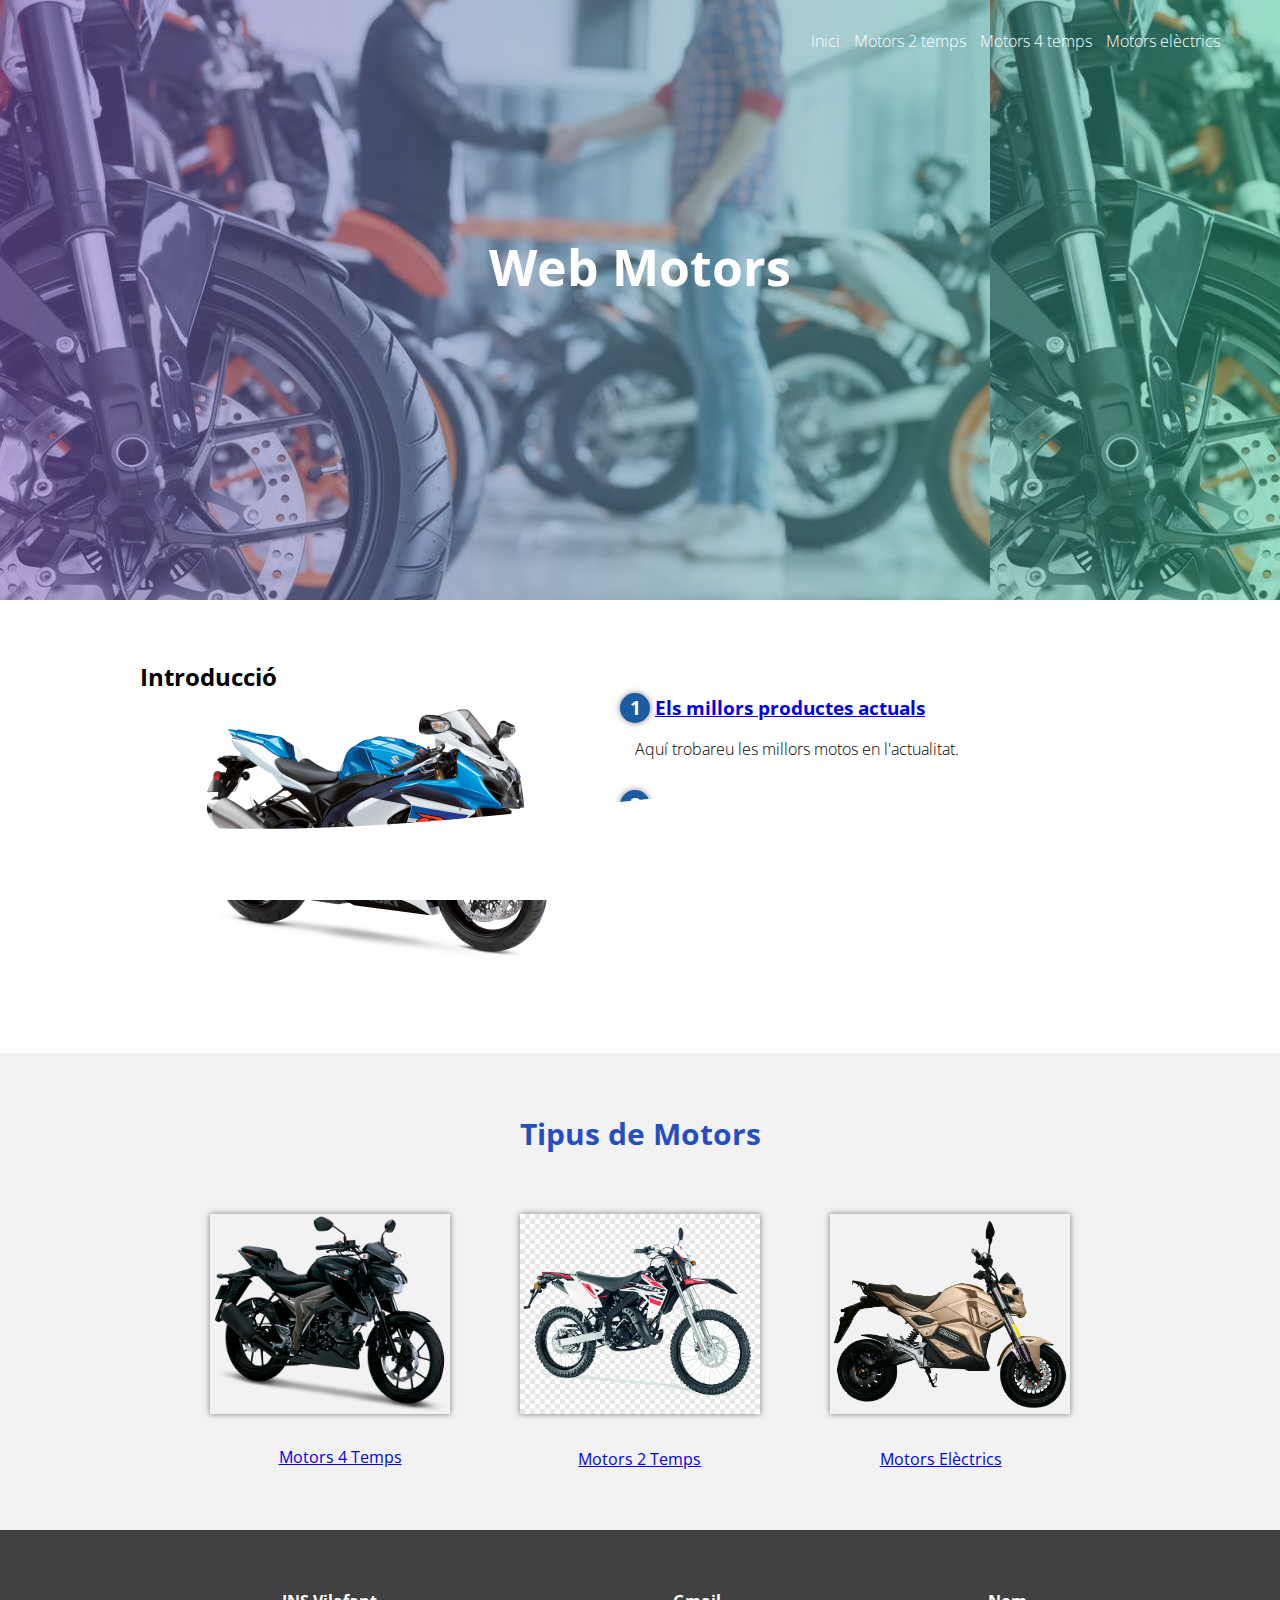
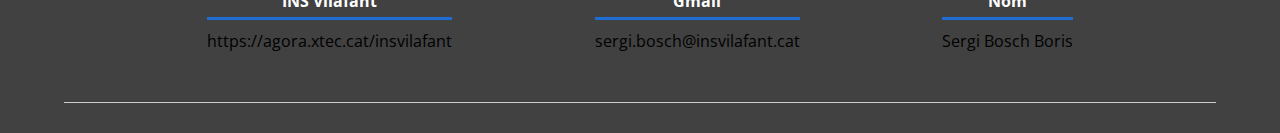
<file: index.html>
<!DOCTYPE html>
<html lang="es">
<head>
  <meta charset="UTF-8">
  <meta name="viewport" content="width=device-width, initial-scale=1.0">
  <title>Web Motors</title>
  <link rel="stylesheet" href="estilos.css">
  <link href="https://fonts.googleapis.com/css2?family=Open+Sans:wght@300;400;700;800&display=swap" rel="stylesheet">
</head>
<body>
  <header>
    <nav>
      <a href="index.html">Inici</a>
      <a href="motors-2-temps.html">Motors 2 temps</a>
      <a href="motors-4-temps.html">Motors 4 temps</a>
      <a href="motors-electrics.html">Motors elèctrics</a>
    </nav>
    <section class="textos-header">
      <h1>Web Motors</h1>
    </section>
    <!-- Generated by https://smooth.ie/blogs/news/svg-wavey-transitions-between-sections -->

<div class="wave" style="height: 150px; overflow: hidden;" ><svg viewBox="0 0 500 150" preserveAspectRatio="none" 
        style="height: 100%; width: 100%;">
        <path d="M0.00,49.98 C149.99,150.00 349.20,-49.98 500.00,49.98 L500.00,150.00 L0.00,150.00 Z"
            style="stroke: none; fill: #ffffff;"></path></svg></div>
  </header>
  <main>
    <section class="contenedor sobre-nosotros">
      <h2 class="titol">Introducció</h2>
      <div class="contenedor-sobre-nosotros">
        <img src="img/img1.svg.png" width="400" height="300">
         <div class="contenido-textos">
            <h3><span>1</span><a href="productes-actuals.html">Els millors productes actuals</a></h3>
            <p>Aquí trobareu les millors motos en l'actualitat.</p>
            <h3><span>2</span><a href="opció-moto.html">Quina seria la teva moto indicada?</a></h3>
            <p>Aquí trobareu unes seguiment d'idees que et t'ajudaran a triar la moto que necessites.</p>
          </div>
      </div>
    </section>
    <section class="portafolio">
      <div class="contenedor">
        <h2 class="titulo">Tipus de Motors</h2>
        <div class="galeria-port">
          <div class="imagen-port">
            <img src="img/img2.png" width="400" height="300">
          </div>
          <div class="imagen-port">
            <img src="img/img3.png" width="400" height="300" >
          </div>
          <div class="imagen-port">
            <img src="img/img4.png" width="400" height="300">
          </div>
          <a class="tipus-motors1" href="motors-4-temps.html"><br>Motors 4 Temps</a>
          <a class="tipus-motors2" href="motors-2-temps.html">Motors 2 Temps</a>
          <a class="tipus-motors3" href="motors-electrics.html">Motors Elèctrics</a>
      </div>
    </section>
  </main>
  <footer>
    <div class="contenedor-footer">
      <div class="content-foo">
        <h4>INS Vilafant</h4>
        <p>https://agora.xtec.cat/insvilafant</p>
      </div>
      <div class="content-foo">
        <h4>Gmail</h4>
        <p>sergi.bosch@insvilafant.cat</p>
      </div>
      <div class="content-foo">
        <h4>Nom</h4>
        <p>Sergi Bosch Boris</p>
      </div>
    </div>
  </footer>
</body>
</file>
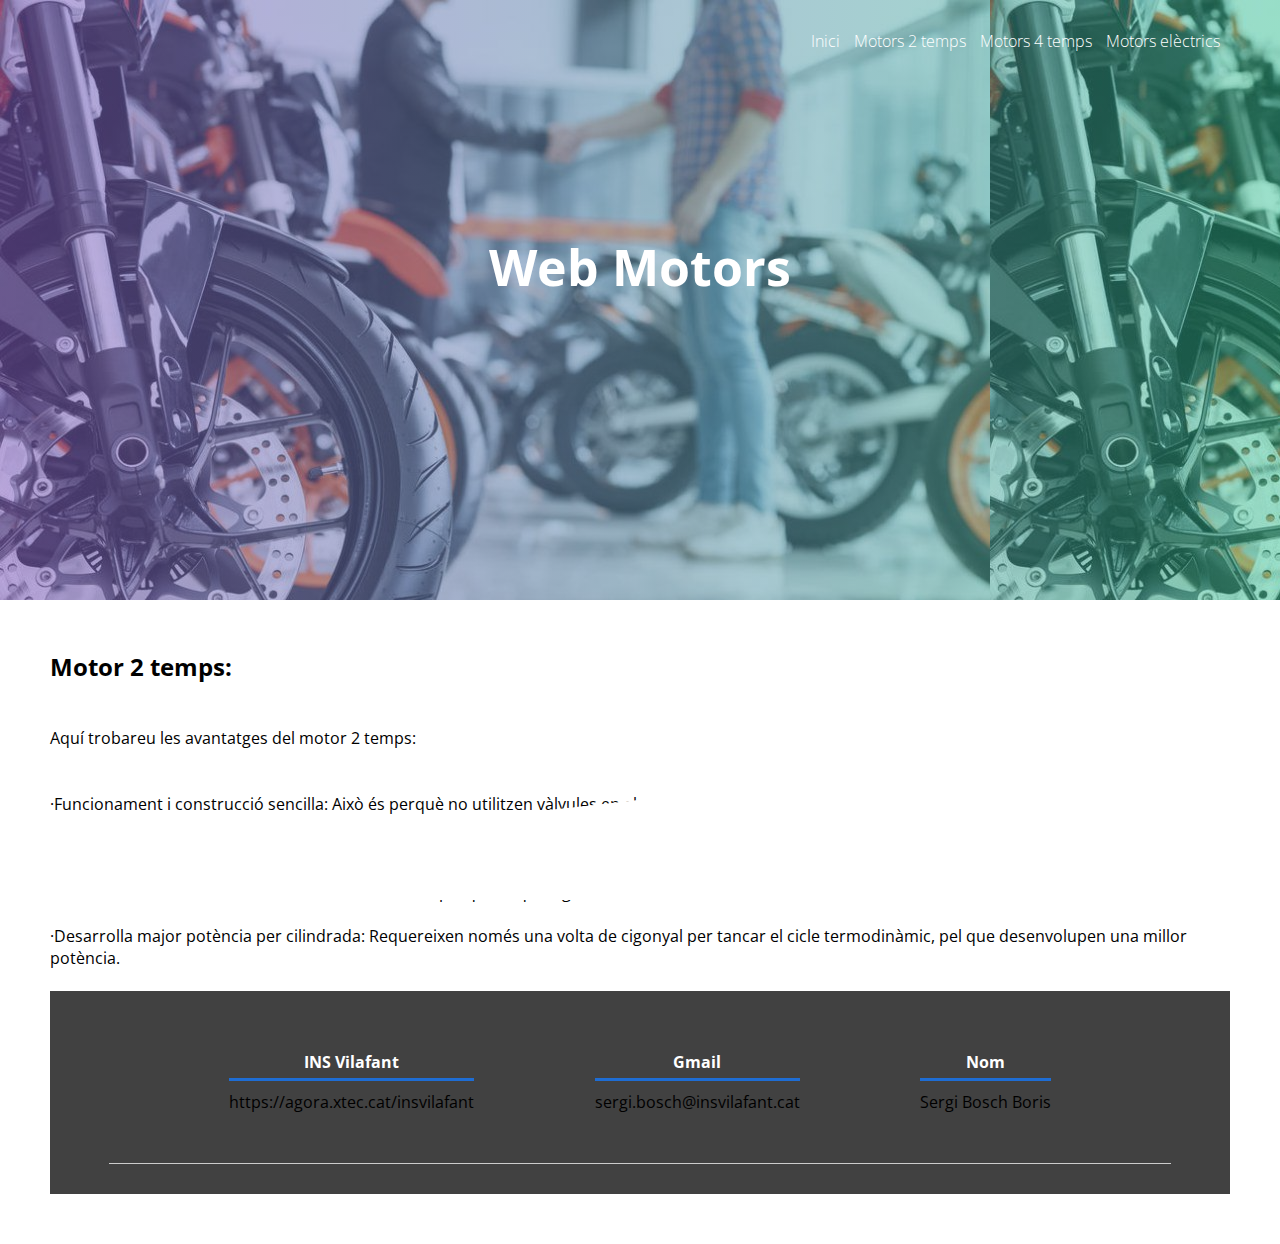
<file: motors-2-temps.html>
<!DOCTYPE html>
<html lang="es">
<head>
  <meta charset="UTF-8">
  <meta name="viewport" content="width=device-width, initial-scale=1.0">
  <title>Web Motors</title>
  <link rel="stylesheet" href="estilos.css">
  <link href="https://fonts.googleapis.com/css2?family=Open+Sans:wght@300;400;700;800&display=swap" rel="stylesheet">
</head>
<body>
    <header>
        <nav>
          <a href="index.html">Inici</a>
          <a href="motors-2-temps.html">Motors 2 temps</a>
          <a href="motors-4-temps.html">Motors 4 temps</a>
          <a href="motors-electrics.html">Motors elèctrics</a>
        </nav>
        <section class="textos-header">
          <h1>Web Motors</h1>
        </section>
        <!-- Generated by https://smooth.ie/blogs/news/svg-wavey-transitions-between-sections -->
    
    <div class="wave" style="height: 150px; overflow: hidden;" ><svg viewBox="0 0 500 150" preserveAspectRatio="none" 
            style="height: 100%; width: 100%;">
            <path d="M0.00,49.98 C149.99,150.00 349.20,-49.98 500.00,49.98 L500.00,150.00 L0.00,150.00 Z"
                style="stroke: none; fill: #ffffff;"></path></svg></div>
      </header>
      <main>
        <section class="productes">
        <h2 class="titol">Motor 2 temps:</h2><br>
        <p class="info-productes"><br>
          Aquí trobareu les avantatges del motor 2 temps:<br><br>
        </p><br>
        ·Funcionament i construcció sencilla: Això és perquè no utilitzen vàlvules en els seus mecanismes de manera que el desgast és més gran.
        </p><br>
        ·Més lleuger: Són més lleugers perquè no tenen vàlvules d’admissió i escapament.
        </p><br>
        ·Més econòmics: No tenen tanta construcció a dins pel que fa què siguin més econòmics.
        </p><br>
        ·Desarrolla major potència per cilindrada: Requereixen només una volta de cigonyal per tancar el cicle termodinàmic, pel que desenvolupen una millor potència.
        </p><br>
    <footer>
    <div class="contenedor-footer">
      <div class="content-foo">
        <h4>INS Vilafant</h4>
        <p>https://agora.xtec.cat/insvilafant</p>
      </div>
      <div class="content-foo">
        <h4>Gmail</h4>
        <p>sergi.bosch@insvilafant.cat</p>
      </div>
      <div class="content-foo">
        <h4>Nom</h4>
        <p>Sergi Bosch Boris</p>
      </div>
    </div>
  </footer>
</body>
</html>
</file>
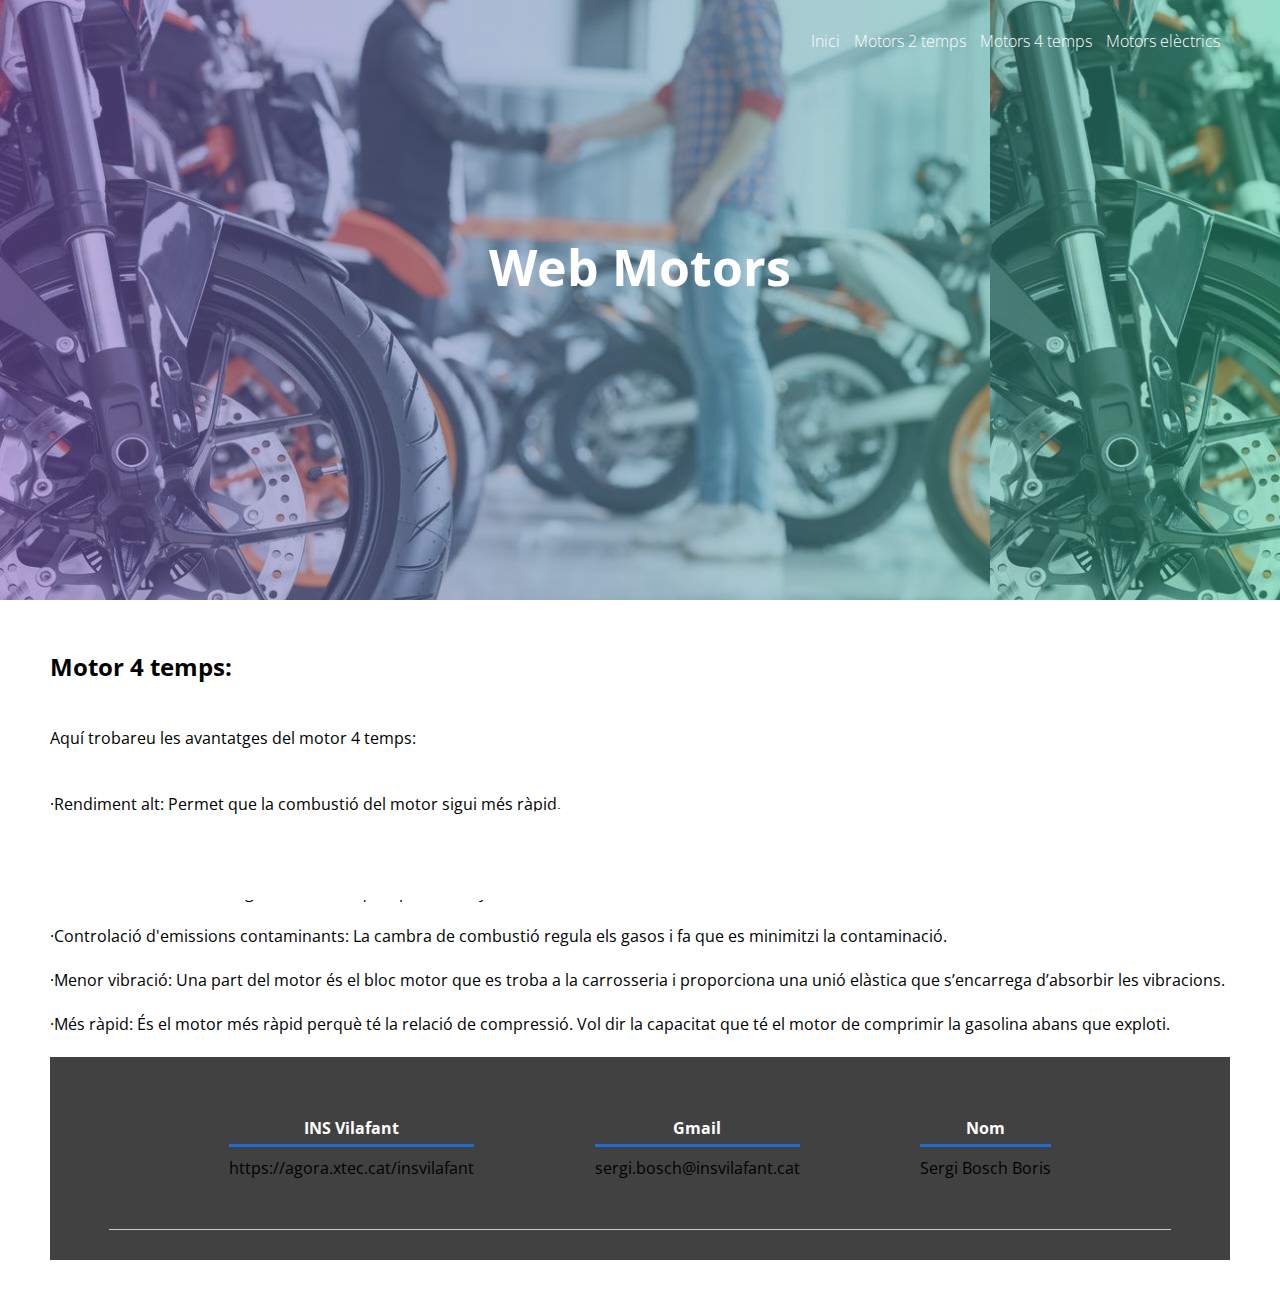
<file: motors-4-temps.html>
<!DOCTYPE html>
<html lang="es">
<head>
  <meta charset="UTF-8">
  <meta name="viewport" content="width=device-width, initial-scale=1.0">
  <title>Web Motors</title>
  <link rel="stylesheet" href="estilos.css">
  <link href="https://fonts.googleapis.com/css2?family=Open+Sans:wght@300;400;700;800&display=swap" rel="stylesheet">
</head>
<body>
    <header>
        <nav>
          <a href="index.html">Inici</a>
          <a href="motors-2-temps.html">Motors 2 temps</a>
          <a href="motors-4-temps.html">Motors 4 temps</a>
          <a href="motors-electrics.html">Motors elèctrics</a>
        </nav>
        <section class="textos-header">
          <h1>Web Motors</h1>
        </section>
        <!-- Generated by https://smooth.ie/blogs/news/svg-wavey-transitions-between-sections -->
    
    <div class="wave" style="height: 150px; overflow: hidden;" ><svg viewBox="0 0 500 150" preserveAspectRatio="none" 
            style="height: 100%; width: 100%;">
            <path d="M0.00,49.98 C149.99,150.00 349.20,-49.98 500.00,49.98 L500.00,150.00 L0.00,150.00 Z"
                style="stroke: none; fill: #ffffff;"></path></svg></div>
      </header>
      <main>
        <section class="productes">
        <h2 class="titol">Motor 4 temps:</h2><br>
        <p class="info-productes"><br>
          Aquí trobareu les avantatges del motor 4 temps:<br><br>
        </p><br>
        ·Rendiment alt: Permet que la combustió del motor sigui més ràpid.
        </p><br>
        ·Menys consum de combustible: Això farà que es pagui menys per el consum de gasolina de la moto.
        </p><br>
        ·Motor més fiable: A la llarga és el motor que aporta menya errors tècnics.
        </p><br>
        ·Controlació d'emissions contaminants: La cambra de combustió regula els gasos i fa que es minimitzi la contaminació.
        </p><br>
        ·Menor vibració: Una part del motor és el bloc motor que es troba a la carrosseria i proporciona una unió elàstica que s’encarrega d’absorbir les vibracions.
        </p><br>
        ·Més ràpid: És el motor més ràpid perquè té la relació de compressió. Vol dir la capacitat que té el motor de comprimir la gasolina abans que exploti.
        </p><br>
    <footer>
    <div class="contenedor-footer">
      <div class="content-foo">
        <h4>INS Vilafant</h4>
        <p>https://agora.xtec.cat/insvilafant</p>
      </div>
      <div class="content-foo">
        <h4>Gmail</h4>
        <p>sergi.bosch@insvilafant.cat</p>
      </div>
      <div class="content-foo">
        <h4>Nom</h4>
        <p>Sergi Bosch Boris</p>
      </div>
    </div>
  </footer>
</body>
</html>
</file>
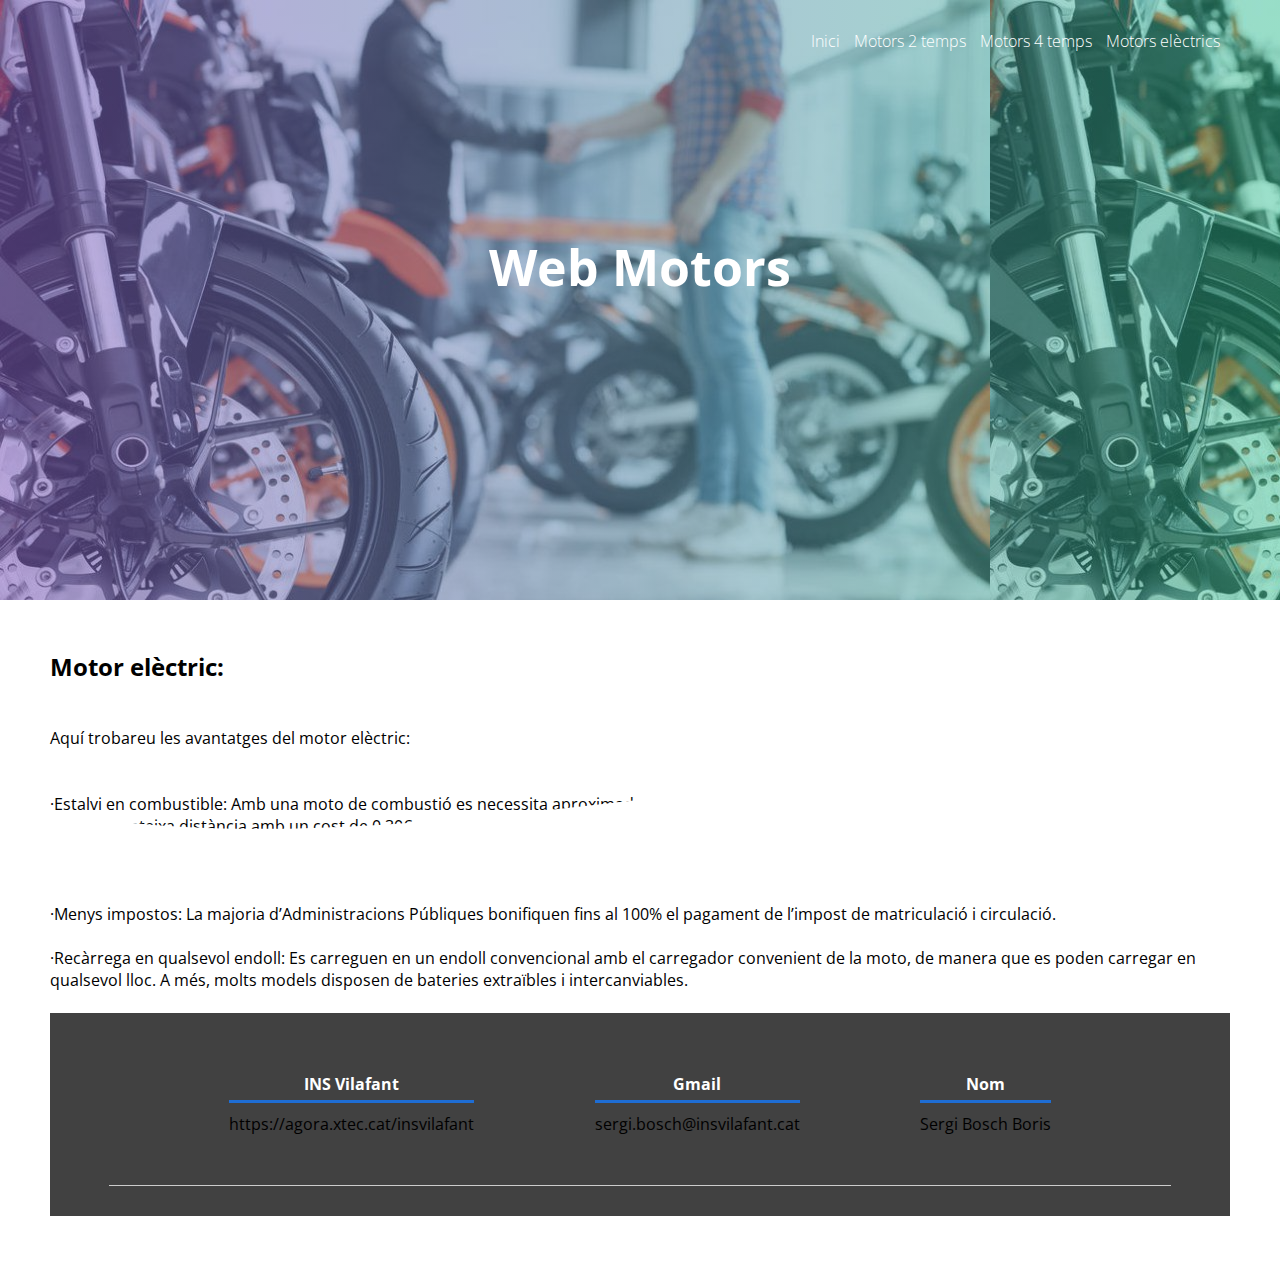
<file: motors-electrics.html>
<!DOCTYPE html>
<html lang="es">
<head>
  <meta charset="UTF-8">
  <meta name="viewport" content="width=device-width, initial-scale=1.0">
  <title>Web Motors</title>
  <link rel="stylesheet" href="estilos.css">
  <link href="https://fonts.googleapis.com/css2?family=Open+Sans:wght@300;400;700;800&display=swap" rel="stylesheet">
</head>
<body>
    <header>
        <nav>
          <a href="index.html">Inici</a>
          <a href="motors-2-temps.html">Motors 2 temps</a>
          <a href="motors-4-temps.html">Motors 4 temps</a>
          <a href="motors-electrics.html">Motors elèctrics</a>
        </nav>
        <section class="textos-header">
          <h1>Web Motors</h1>
        </section>
        <!-- Generated by https://smooth.ie/blogs/news/svg-wavey-transitions-between-sections -->
    
    <div class="wave" style="height: 150px; overflow: hidden;" ><svg viewBox="0 0 500 150" preserveAspectRatio="none" 
            style="height: 100%; width: 100%;">
            <path d="M0.00,49.98 C149.99,150.00 349.20,-49.98 500.00,49.98 L500.00,150.00 L0.00,150.00 Z"
                style="stroke: none; fill: #ffffff;"></path></svg></div>
      </header>
      <main>
        <section class="productes">
        <h2 class="titol">Motor elèctric:</h2><br>
        <p class="info-productes"><br>
          Aquí trobareu les avantatges del motor elèctric:<br><br>
        </p><br>
        ·Estalvi en combustible: Amb una moto de combustió es necessita aproximadament, 5€ per a fer 100 Km mentre que una moto amb motor elèctric recorre aquesta mateixa distància amb un cost de 0,30€.
        </p><br>
        ·Poc contaminant i molt silenciós: No emeten cap tipus de gas contaminant i no fan soroll. D’aquesta manera ajuden a millorar la qualitat de l’aire.
        </p><br>
        ·Menys impostos: La majoria d’Administracions Públiques bonifiquen fins al 100% el pagament de l’impost de matriculació i circulació.
        </p><br>
        ·Recàrrega en qualsevol endoll: Es carreguen en un endoll convencional amb el carregador convenient de la moto, de manera que es poden carregar en qualsevol lloc. A més, molts models disposen de bateries extraïbles i intercanviables.
        </p><br>
    <footer>
        <div class="contenedor-footer">
          <div class="content-foo">
            <h4>INS Vilafant</h4>
            <p>https://agora.xtec.cat/insvilafant</p>
          </div>
          <div class="content-foo">
            <h4>Gmail</h4>
            <p>sergi.bosch@insvilafant.cat</p>
          </div>
          <div class="content-foo">
            <h4>Nom</h4>
            <p>Sergi Bosch Boris</p>
          </div>
        </div>
      </footer>
</body>
</html>
</file>
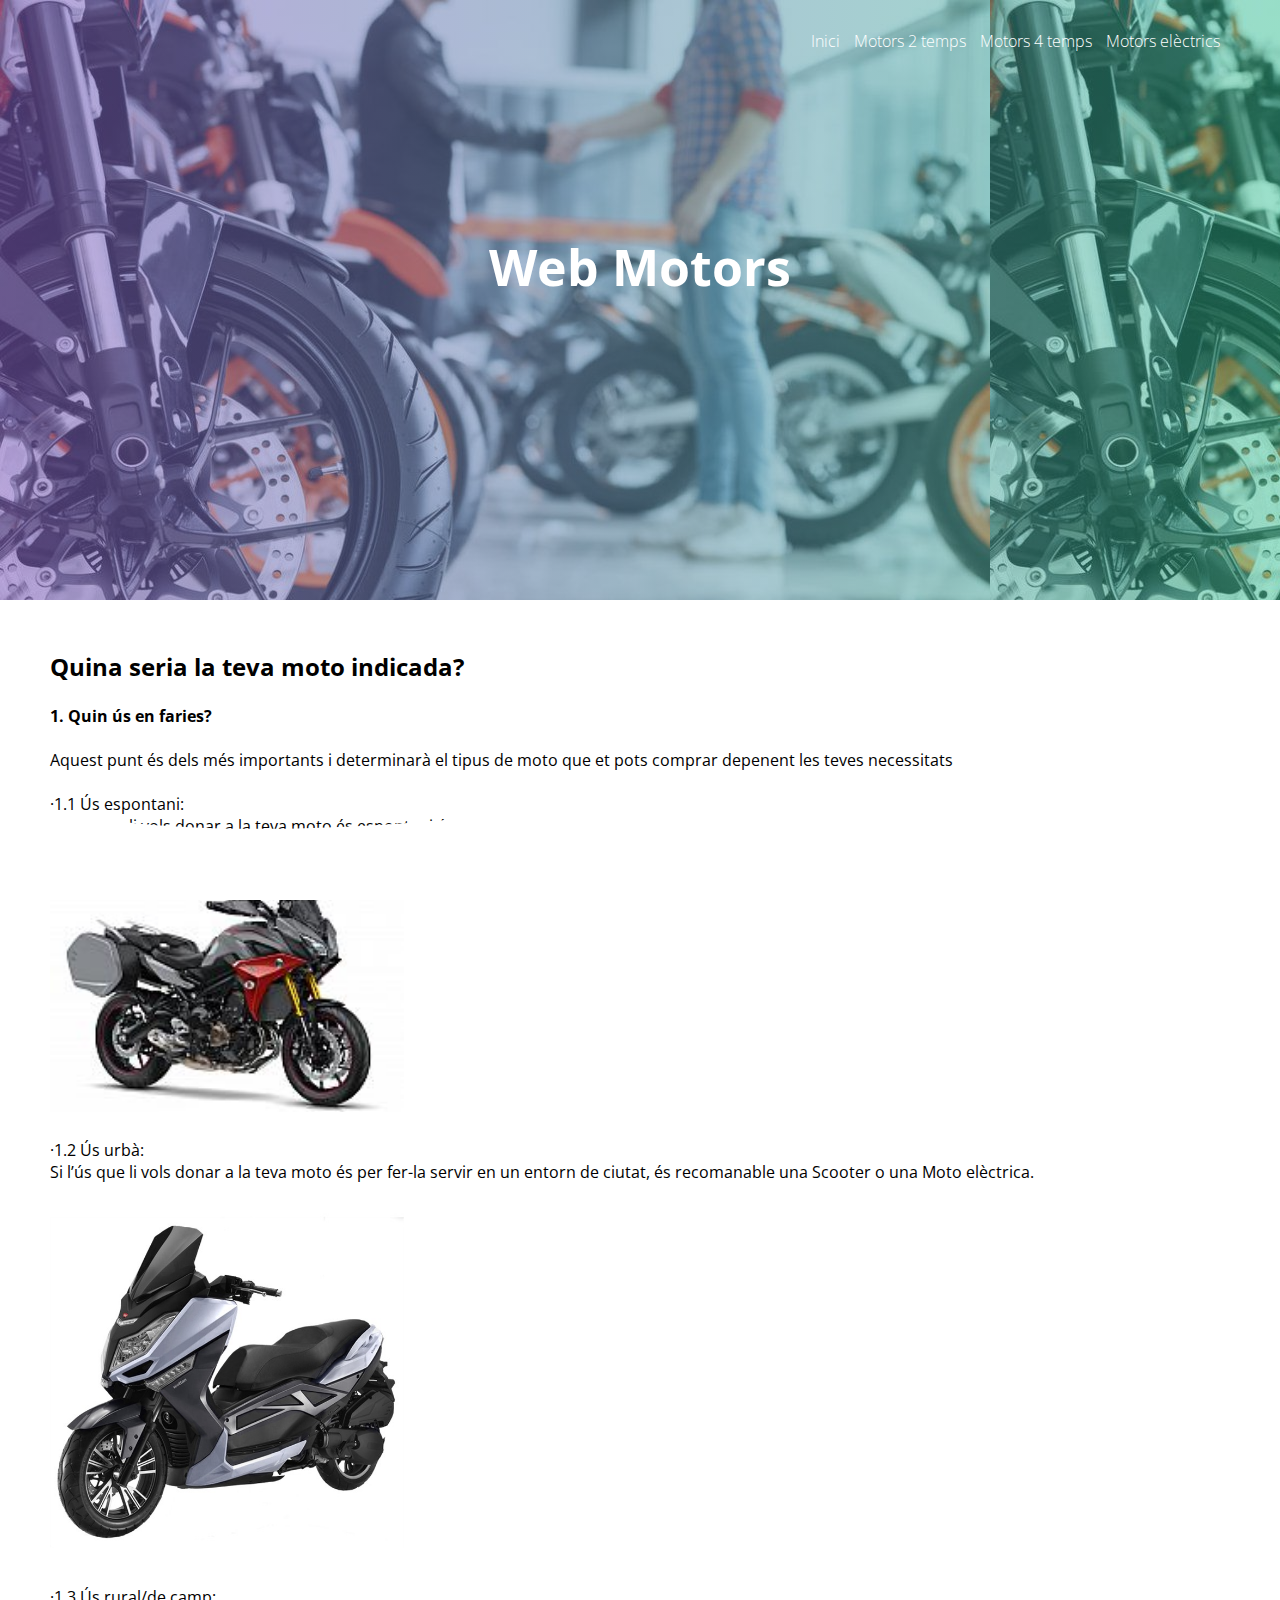
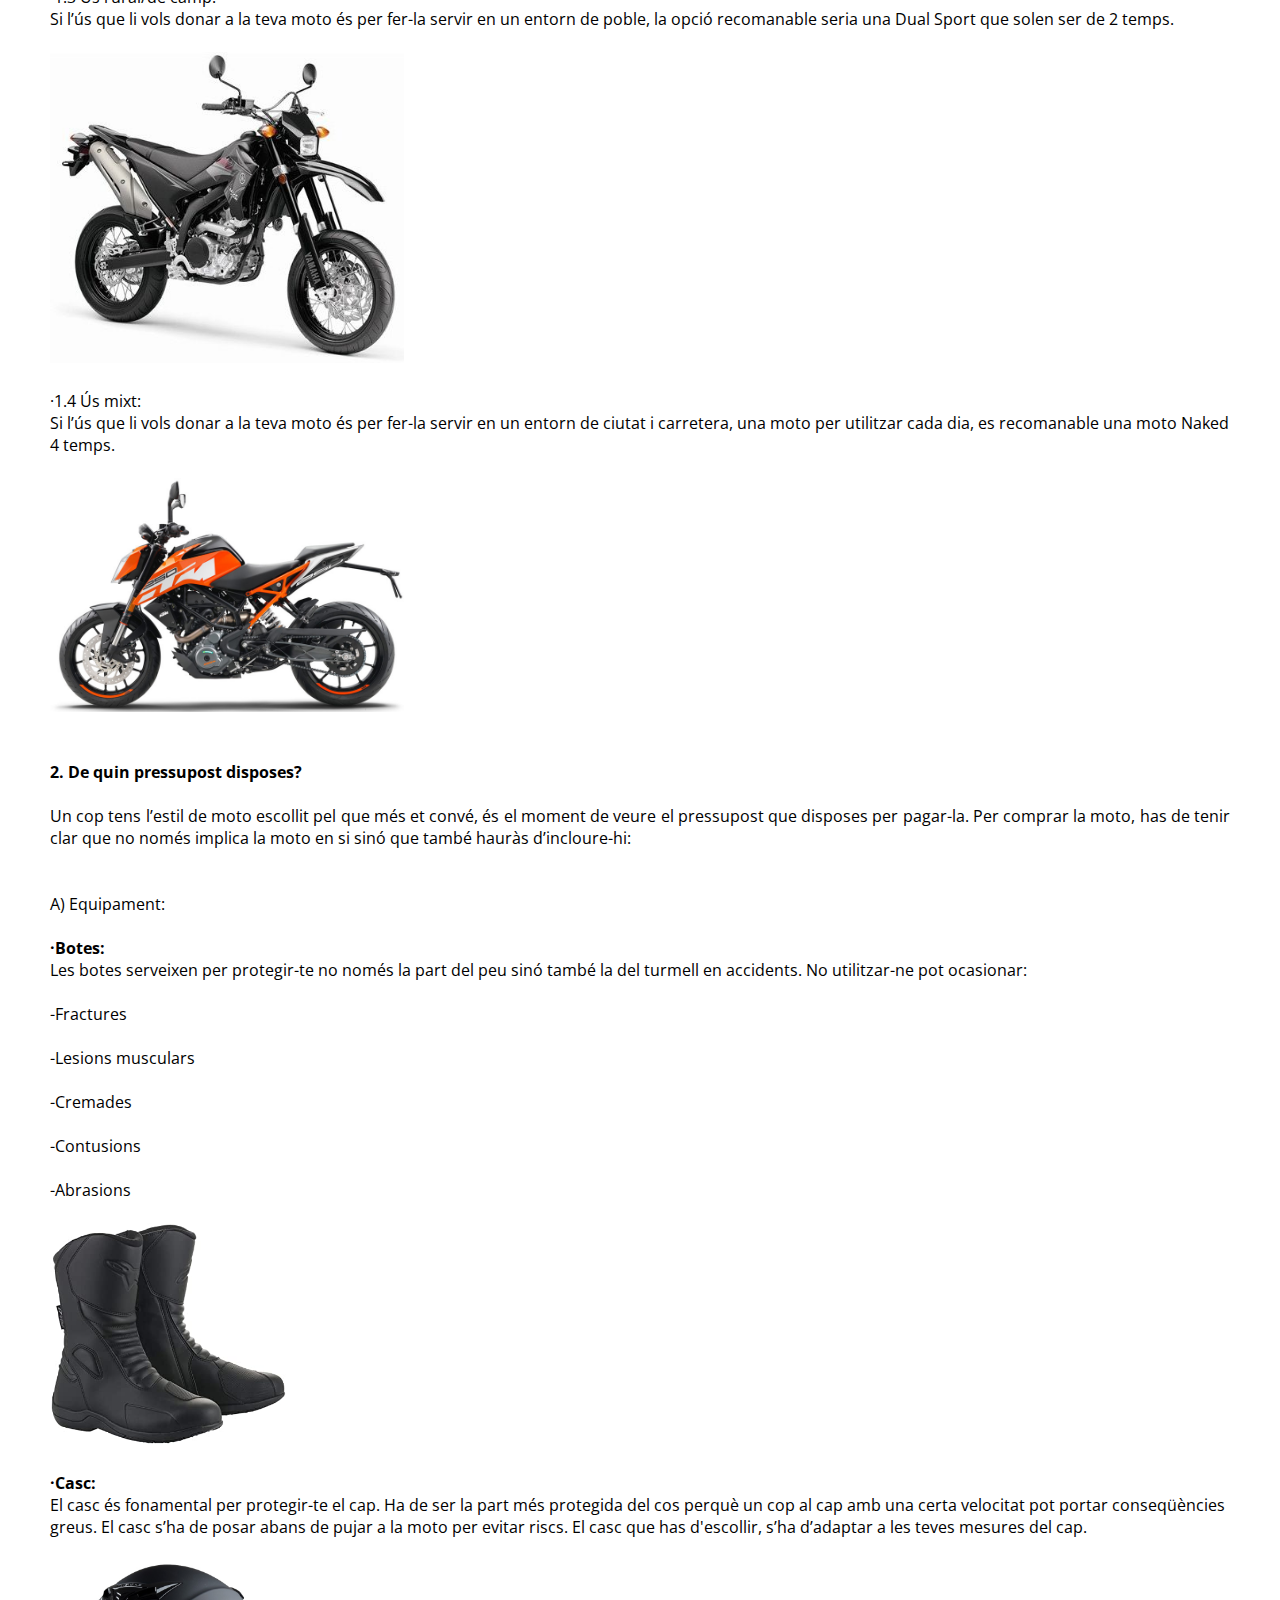
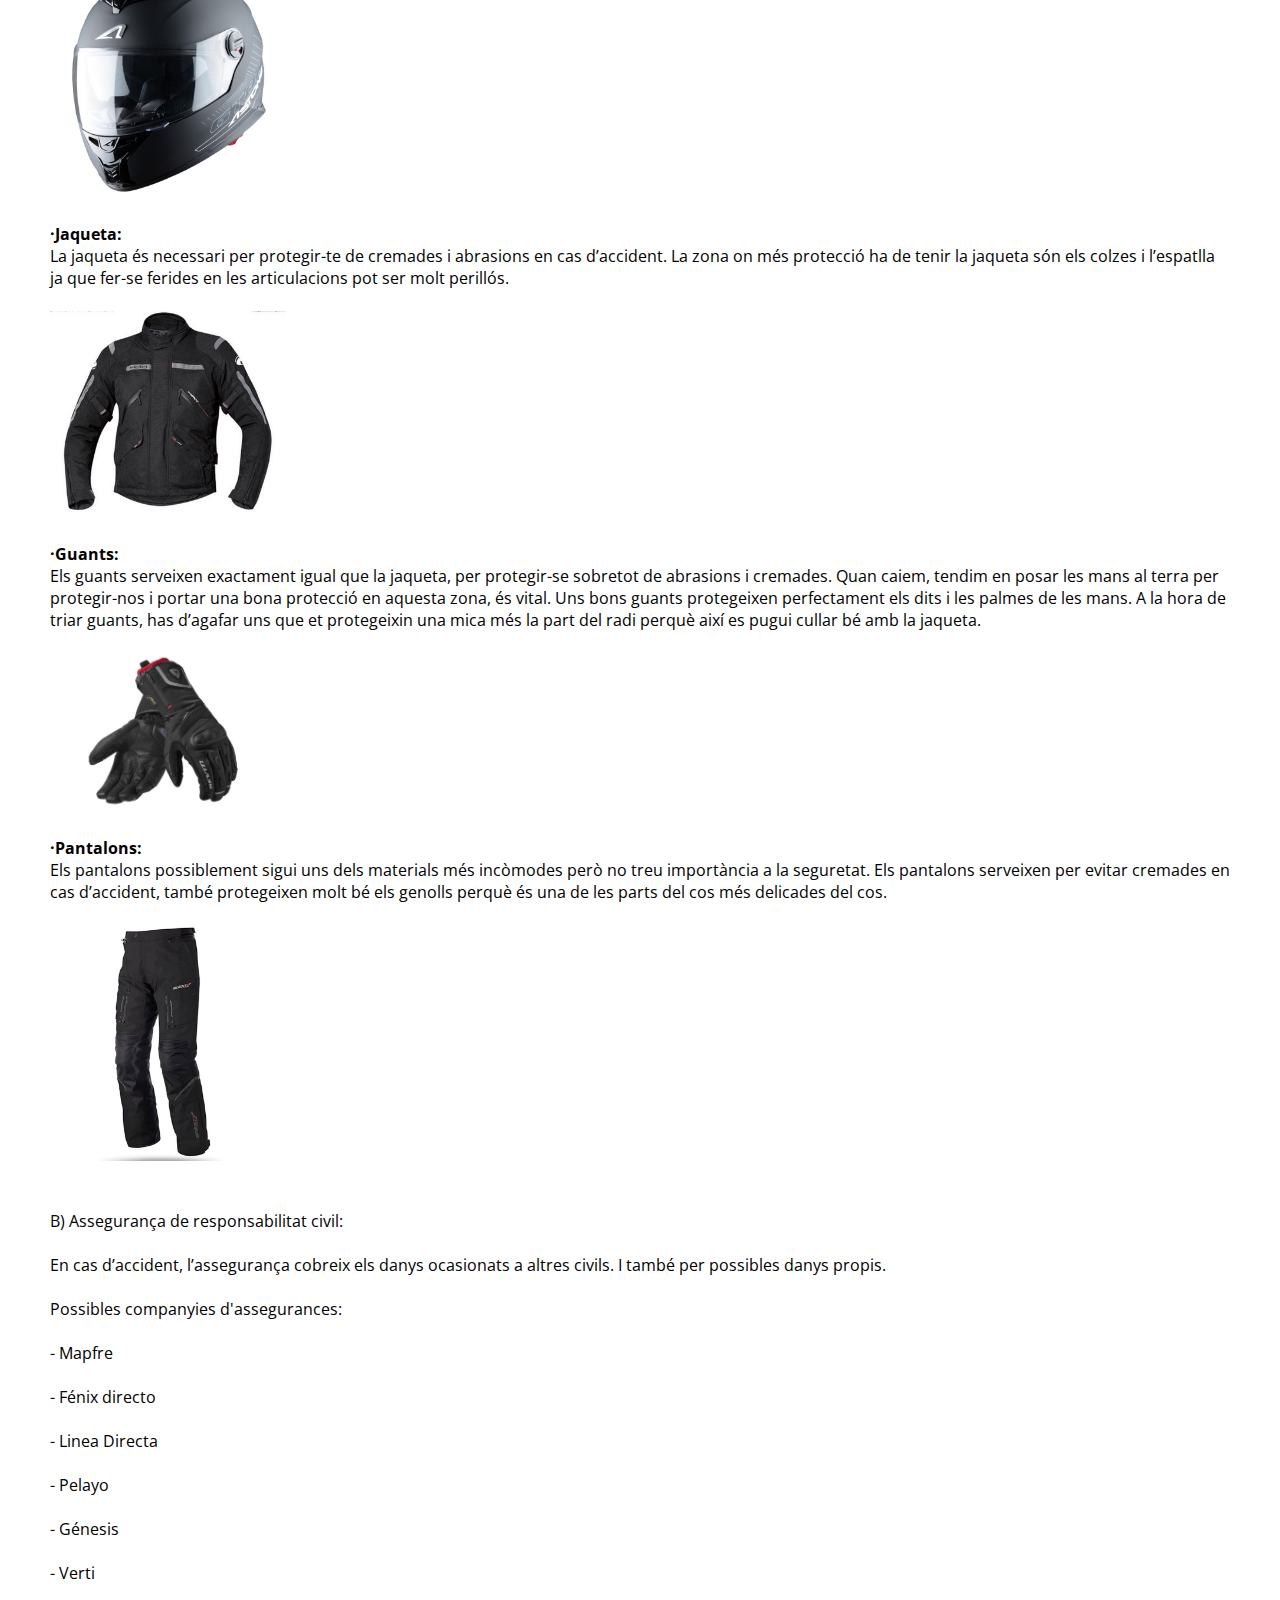
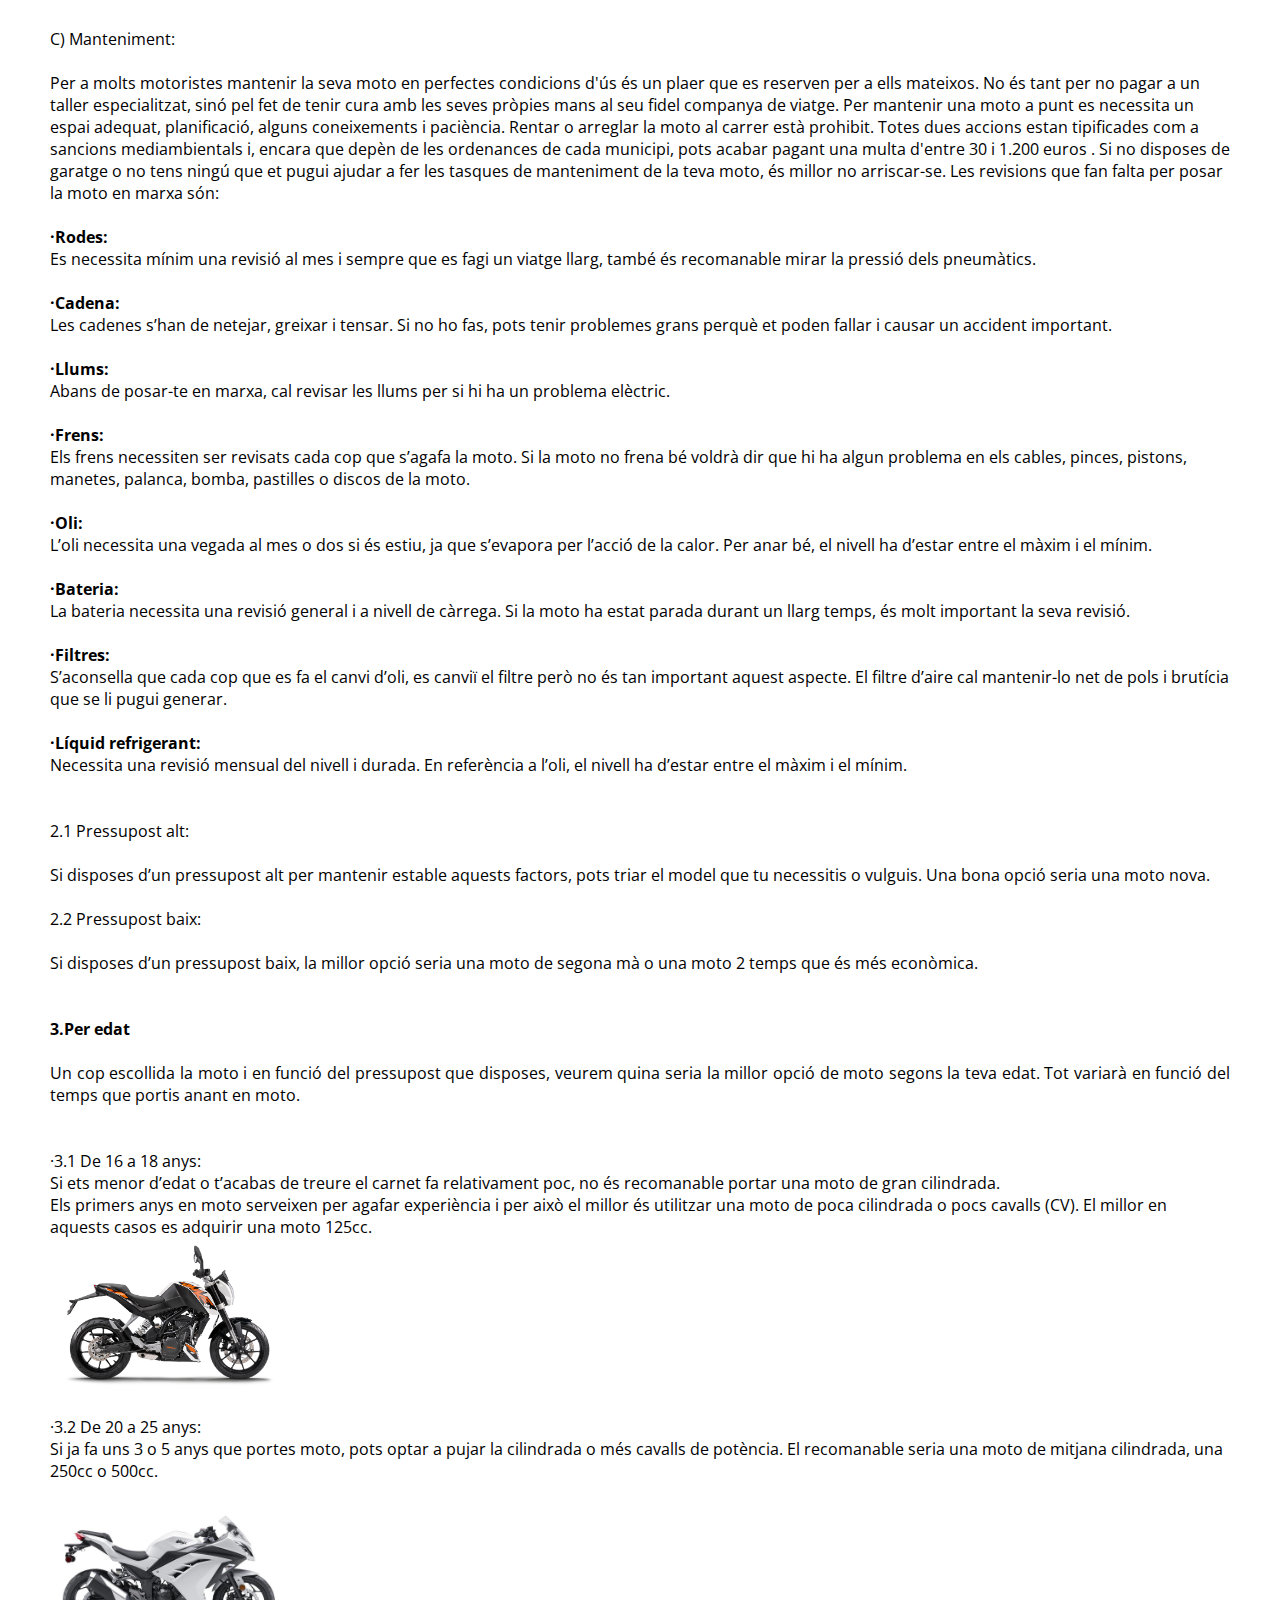
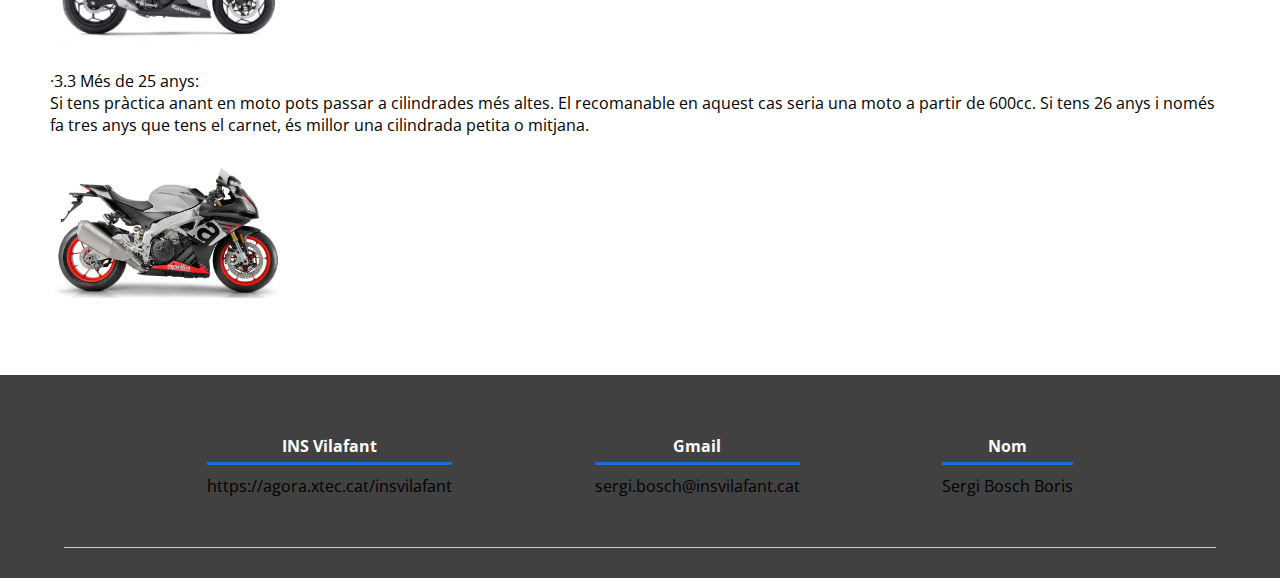
<file: opció-moto.html>
<!DOCTYPE html>
<html lang="es">
<head>
  <meta charset="UTF-8">
  <meta name="viewport" content="width=device-width, initial-scale=1.0">
  <title>Web Motors</title>
  <link rel="stylesheet" href="estilos.css">
  <link href="https://fonts.googleapis.com/css2?family=Open+Sans:wght@300;400;700;800&display=swap" rel="stylesheet">
</head>
<body>
  <header>
    <nav>
      <a href="index.html">Inici</a>
      <a href="#">Motors 2 temps</a>
      <a href="#">Motors 4 temps</a>
      <a href="#">Motors elèctrics</a>
    </nav>
    <section class="textos-header">
      <h1>Web Motors</h1>
    </section>
    <!-- Generated by https://smooth.ie/blogs/news/svg-wavey-transitions-between-sections -->

<div class="wave" style="height: 150px; overflow: hidden;" ><svg viewBox="0 0 500 150" preserveAspectRatio="none" 
        style="height: 100%; width: 100%;">
        <path d="M0.00,49.98 C149.99,150.00 349.20,-49.98 500.00,49.98 L500.00,150.00 L0.00,150.00 Z"
            style="stroke: none; fill: #ffffff;"></path></svg></div>
  </header>
  <main>
    <section class="productes">
      <h2 class="titol">Quina seria la teva moto indicada?</h2><br>
      <h4><span>1. Quin ús en faries?</span></h4>
      <p class="info-productes"><br>
        Aquest punt és dels més importants i determinarà el tipus de moto que et pots comprar depenent les teves necessitats
      </p><br>
        ·1.1 Ús espontani:<br>
        Si l’ús que li vols donar a la teva moto és espontani és a dir, un ús de tant en tant, una motoTurisme 4 temps seria la moto indicada.
        <p><br>
        <img width="30%" src="img/turisme.jpg">
      </p><br>
        ·1.2 Ús urbà:<br>
        Si l’ús que li vols donar a la teva moto és per fer-la servir en un entorn de ciutat, és recomanable una Scooter o una Moto elèctrica.
        <p><br>
        <img width="30%" src="img/scooter.jpg">
      </p><br>
      ·1.3 Ús rural/de camp:<br>
      Si l’ús que li vols donar a la teva moto és per fer-la servir en un entorn de poble, la opció recomanable seria una Dual Sport que solen ser de 2 temps.
      <p><br>
      <img width="30%" src="img/Dual Sport.jpg">
    </p><br>
    ·1.4 Ús mixt:<br>
    Si l’ús que li vols donar a la teva moto és per fer-la servir en un entorn de ciutat i carretera, una moto per utilitzar cada dia, es recomanable una moto Naked 4 temps.
    <p><br>
    <img width="30%" src="img/naked.jpg">
    <p><br><br>
    <h4><span>2. De quin pressupost disposes?</span></h4>
    <p class="info-productes"><br>
      Un cop tens l’estil de moto escollit pel que més et convé, és el moment de veure el pressupost que disposes per pagar-la. Per comprar la moto, has de tenir clar que no només implica la moto en si sinó que també hauràs d’incloure-hi:
      <p><br><br>
      A) Equipament:
      <p><br>
        <h4><span>·Botes:</span></h4> Les botes serveixen per protegir-te no només la part del peu sinó també la del turmell en accidents. No utilitzar-ne pot ocasionar:
        <p><br>
        -Fractures
        <p><br>
        -Lesions musculars
        <p><br>
        -Cremades
        <p><br>
        -Contusions
        <p><br>
        -Abrasions
        <p><br>
        <img width="20%" src="img/botes.jpg">
        <p><br>
        <h4><span>·Casc:</span></h4> El casc és fonamental per protegir-te el cap. Ha de ser la part més protegida del cos perquè un cop al cap amb una certa velocitat pot portar conseqüències greus. El casc s’ha de posar abans de pujar a la moto per evitar riscs. El casc que has d'escollir, s’ha d’adaptar a les teves mesures del cap.
        <p><br>
        <img width="20%" src="img/casc.jpg">
        <p><br>
        <h4><span>·Jaqueta:</span></h4> La jaqueta és necessari per protegir-te de cremades i abrasions en cas d’accident. La zona on més protecció ha de tenir la jaqueta són els colzes i l’espatlla ja que fer-se ferides en les articulacions pot ser molt perillós.
        <p><br>
        <img width="20%" src="img/jaqueta.jpeg">
        <p><br>
        <h4><span>·Guants:</span></h4> Els guants serveixen exactament igual que la jaqueta, per protegir-se sobretot de abrasions i cremades. Quan caiem, tendim en posar les mans al terra per protegir-nos i portar una bona protecció en aquesta zona, és vital. Uns bons guants protegeixen perfectament els dits i les palmes de les mans. A la hora de triar guants, has d’agafar uns que et protegeixin una mica més la part del radi perquè així es pugui cullar bé amb la jaqueta.
        <p><br>
        <img width="20%" src="img/guants.jpg">
        <p><br>
        <h4><span>·Pantalons:</span></h4> Els pantalons possiblement sigui uns dels materials més incòmodes però no treu importància a la seguretat. Els pantalons serveixen per evitar cremades en cas d’accident, també protegeixen molt bé els genolls perquè és una de les parts del cos més delicades del cos.
        <p><br>
        <img width="20%" src="img/pantalons.jpg">
        <p><br><br>
      B) Assegurança de responsabilitat civil:
      <p><br>
        En cas d’accident, l’assegurança cobreix els danys ocasionats a altres civils. I també per possibles danys propis.
        <p><br>
        Possibles companyies d'assegurances:
        <p><br>
        - Mapfre
        <p><br>
        - Fénix directo
        <p><br>
        - Linea Directa
        <p><br>
        - Pelayo
        <p><br>
        - Génesis
        <p><br>
        - Verti
        <p><br><br>
      C) Manteniment:
      <p><br>
        Per a molts motoristes mantenir la seva moto en perfectes condicions d'ús és un plaer que es reserven per a ells mateixos. No és tant per no pagar a un taller especialitzat, sinó pel fet de tenir cura amb les seves pròpies mans al seu fidel companya de viatge. Per mantenir una moto a punt es necessita un espai adequat, planificació, alguns coneixements i paciència.
        Rentar o arreglar la moto al carrer està prohibit. Totes dues accions estan tipificades com a sancions mediambientals i, encara que depèn de les ordenances de cada municipi, pots acabar pagant una multa d'entre 30 i 1.200 euros . Si no disposes de garatge o no tens ningú que et pugui ajudar a fer les tasques de manteniment de la teva moto, és millor no arriscar-se.
        Les revisions que fan falta per posar la moto en marxa són:
        <p><br>
        <h4><span>·Rodes:</span></h4> Es necessita mínim una revisió al mes i sempre que es fagi un viatge llarg, també és recomanable mirar la pressió dels pneumàtics.
        <p><br>
        <h4><span>·Cadena:</span></h4> Les cadenes s’han de netejar, greixar i tensar. Si no ho fas, pots tenir problemes grans perquè et poden fallar i causar un accident important.
        <p><br>
        <h4><span>·Llums:</span></h4> Abans de posar-te en marxa, cal revisar les llums per si hi ha un problema elèctric.
        <p><br>
        <h4><span>·Frens:</span></h4> Els frens necessiten ser revisats cada cop que s’agafa la moto. Si la moto no frena bé voldrà dir que hi ha algun problema en els cables, pinces, pistons, manetes, palanca, bomba, pastilles o discos de la moto.
        <p><br>
        <h4><span>·Oli:</span></h4> L’oli necessita una vegada al mes o dos si és estiu, ja que s’evapora per l’acció de la calor. Per anar bé, el nivell ha d’estar entre el màxim i el mínim.
        <p><br>
        <h4><span>·Bateria:</span></h4> La bateria necessita una revisió general i a nivell de càrrega. Si la moto ha estat parada durant un llarg temps, és molt important la seva revisió.
        <p><br>
        <h4><span>·Filtres:</span></h4> S’aconsella que cada cop que es fa el canvi d’oli, es canviï el filtre però no és tan important aquest aspecte. El filtre d’aire cal mantenir-lo net de pols i brutícia que se li pugui generar.
        <p><br>
        <h4><span>·Líquid refrigerant:</span></h4>  Necessita una revisió mensual del nivell i durada. En referència a l’oli, el nivell ha d’estar entre el màxim i el mínim.
        <p><br><br>
        2.1 Pressupost alt:
        <p><br>
        Si disposes d’un pressupost alt per mantenir estable aquests factors, pots triar el model que tu necessitis o vulguis. Una bona opció seria una moto nova.
        <p><br>
        2.2 Pressupost baix:
        <p><br>
        Si disposes d’un pressupost baix, la millor opció seria una moto de segona mà o una moto 2 temps que és més econòmica.
        <p><br><br>
    <h4><span>3.Per edat</span></h4>
    <p class="info-productes"><br>
      Un cop escollida la moto i en funció del pressupost que disposes, veurem quina seria la millor opció de moto segons la teva edat. Tot variarà en funció del temps que portis anant en moto.
      <p><br><br>
      ·3.1 De 16 a 18 anys:<br>
      Si ets menor d’edat o t’acabas de treure el carnet fa relativament poc, no és recomanable portar una moto de gran cilindrada.<br>
      Els primers anys en moto serveixen per agafar experiència i per això el millor és utilitzar una moto de poca cilindrada o pocs cavalls (CV). El millor en aquests casos es adquirir una moto 125cc.<br>
      <img width="20%" src="img/125cc.jpg"><br><br>
      ·3.2 De 20 a 25 anys:<br>
      Si ja fa uns 3 o 5 anys que portes moto, pots optar a pujar la cilindrada o més cavalls de potència. El recomanable seria una moto de mitjana cilindrada, una 250cc o 500cc.<br><br>
      <img width="20%" src="img/500cc.jpg"><br><br>
      ·3.3 Més de 25 anys:<br>
      Si tens pràctica anant en moto pots passar a cilindrades més altes. El recomanable en aquest cas seria una moto a partir de 600cc. Si tens 26 anys i només fa tres anys que tens el carnet, és millor una cilindrada petita o mitjana.<br><br>
      <img width="20%" src="img/1000cc.jpg"><br><br>
    </section>
  <footer>
    <div class="contenedor-footer">
      <div class="content-foo">
        <h4>INS Vilafant</h4>
        <p>https://agora.xtec.cat/insvilafant</p>
      </div>
      <div class="content-foo">
        <h4>Gmail</h4>
        <p>sergi.bosch@insvilafant.cat</p>
      </div>
      <div class="content-foo">
        <h4>Nom</h4>
        <p>Sergi Bosch Boris</p>
      </div>
    </div>
  </footer>
</body>
</html>
</file>
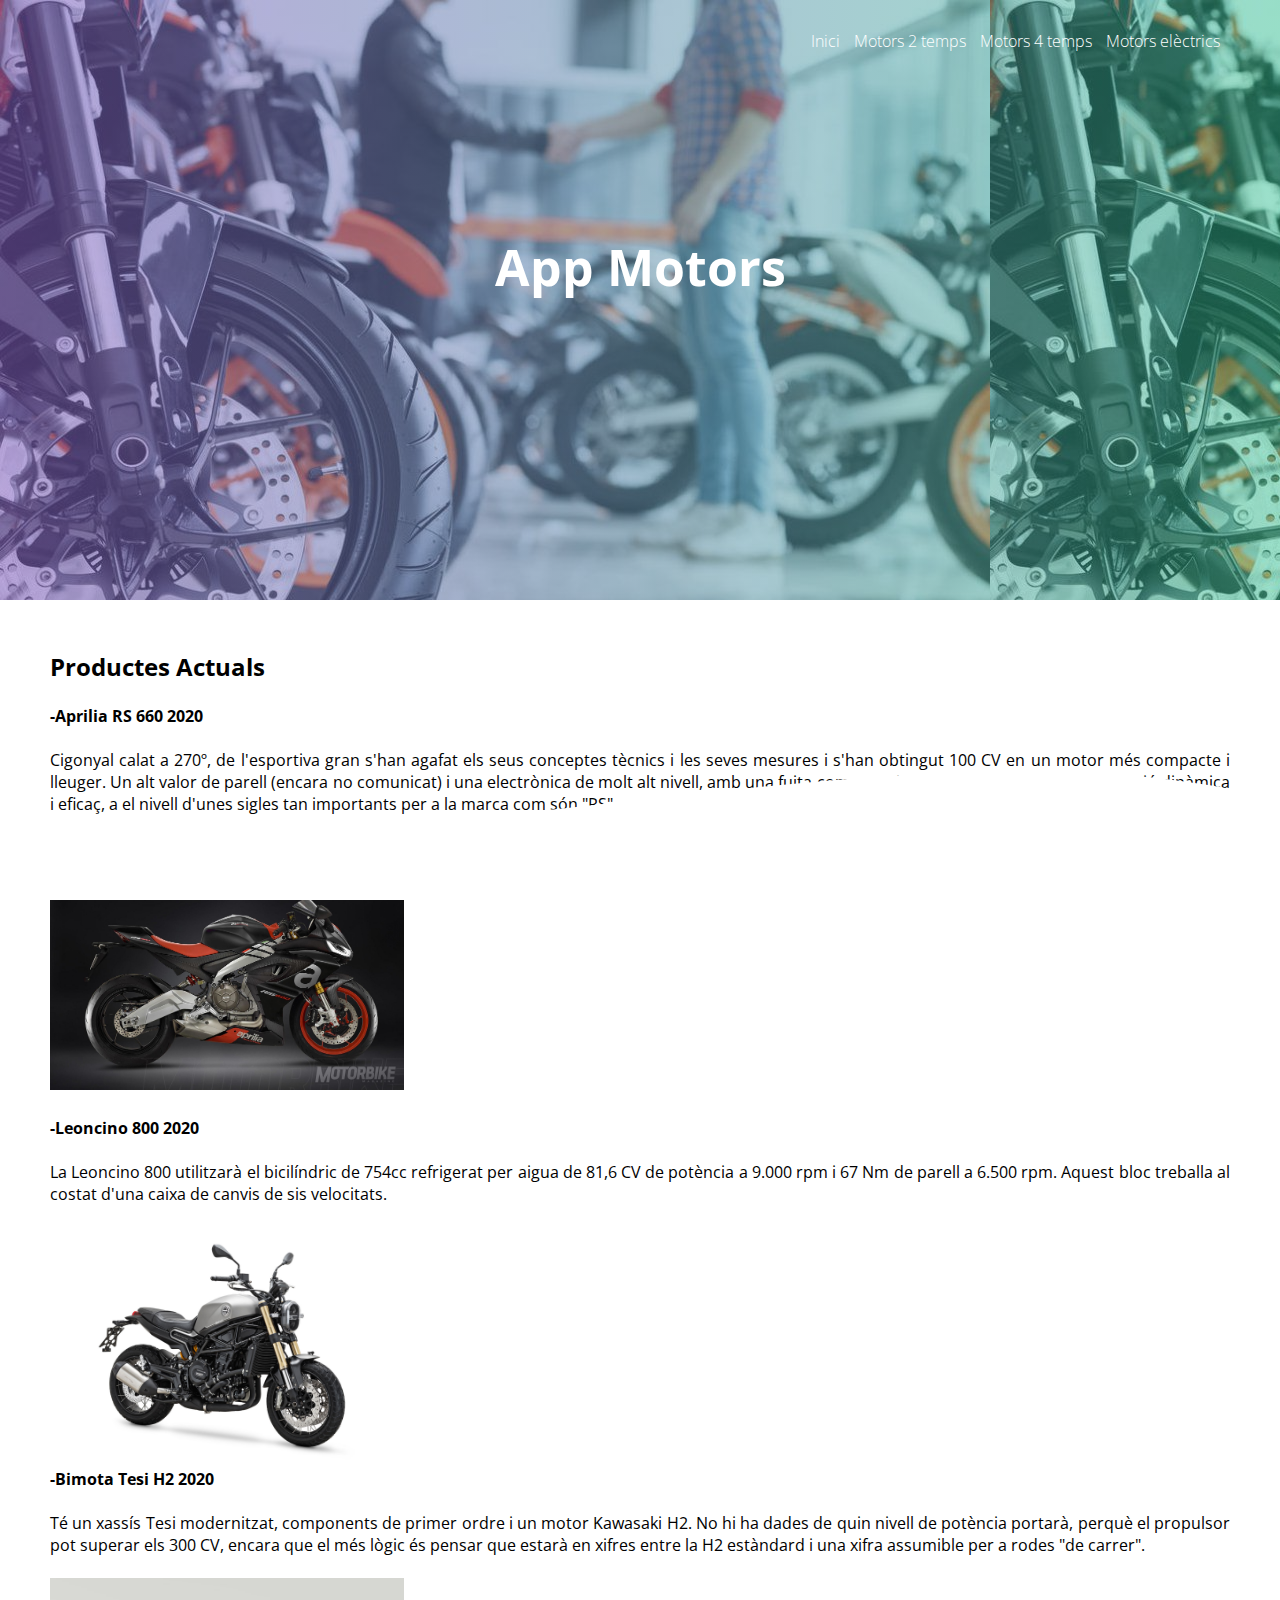
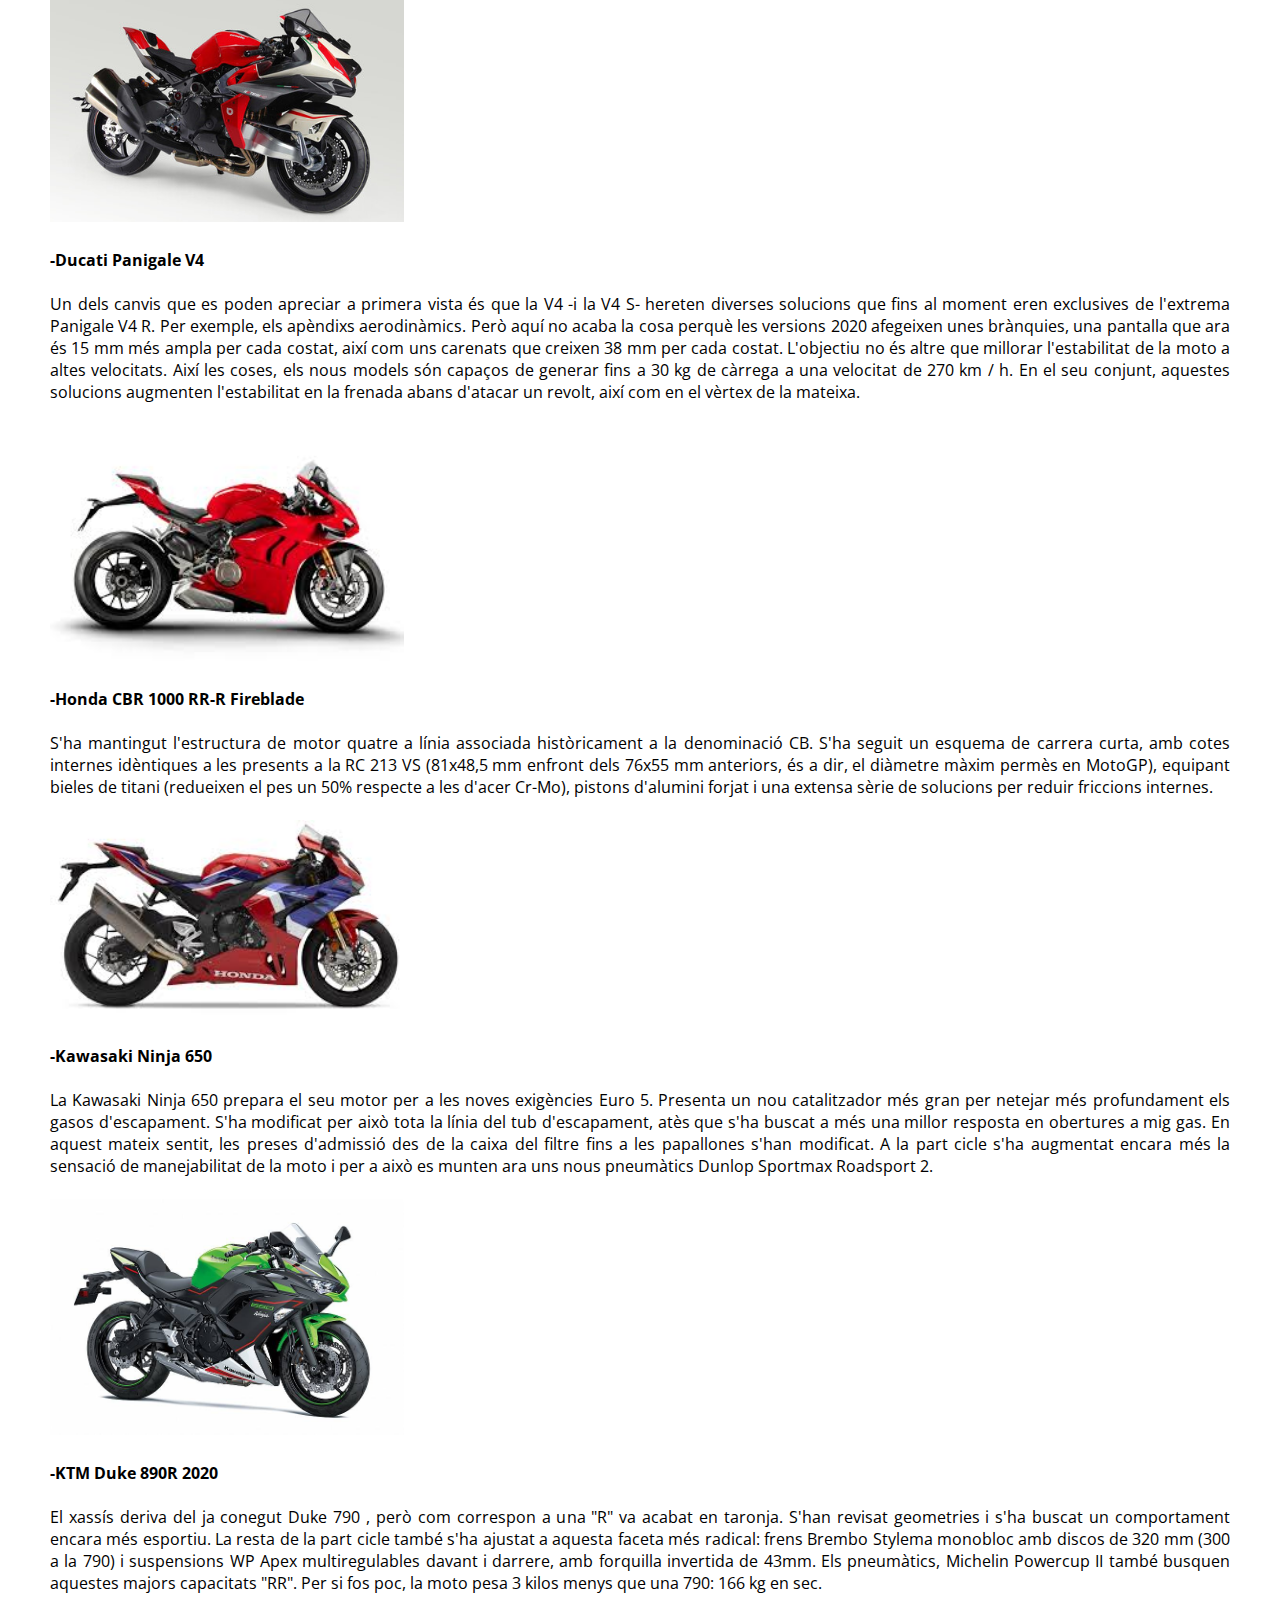
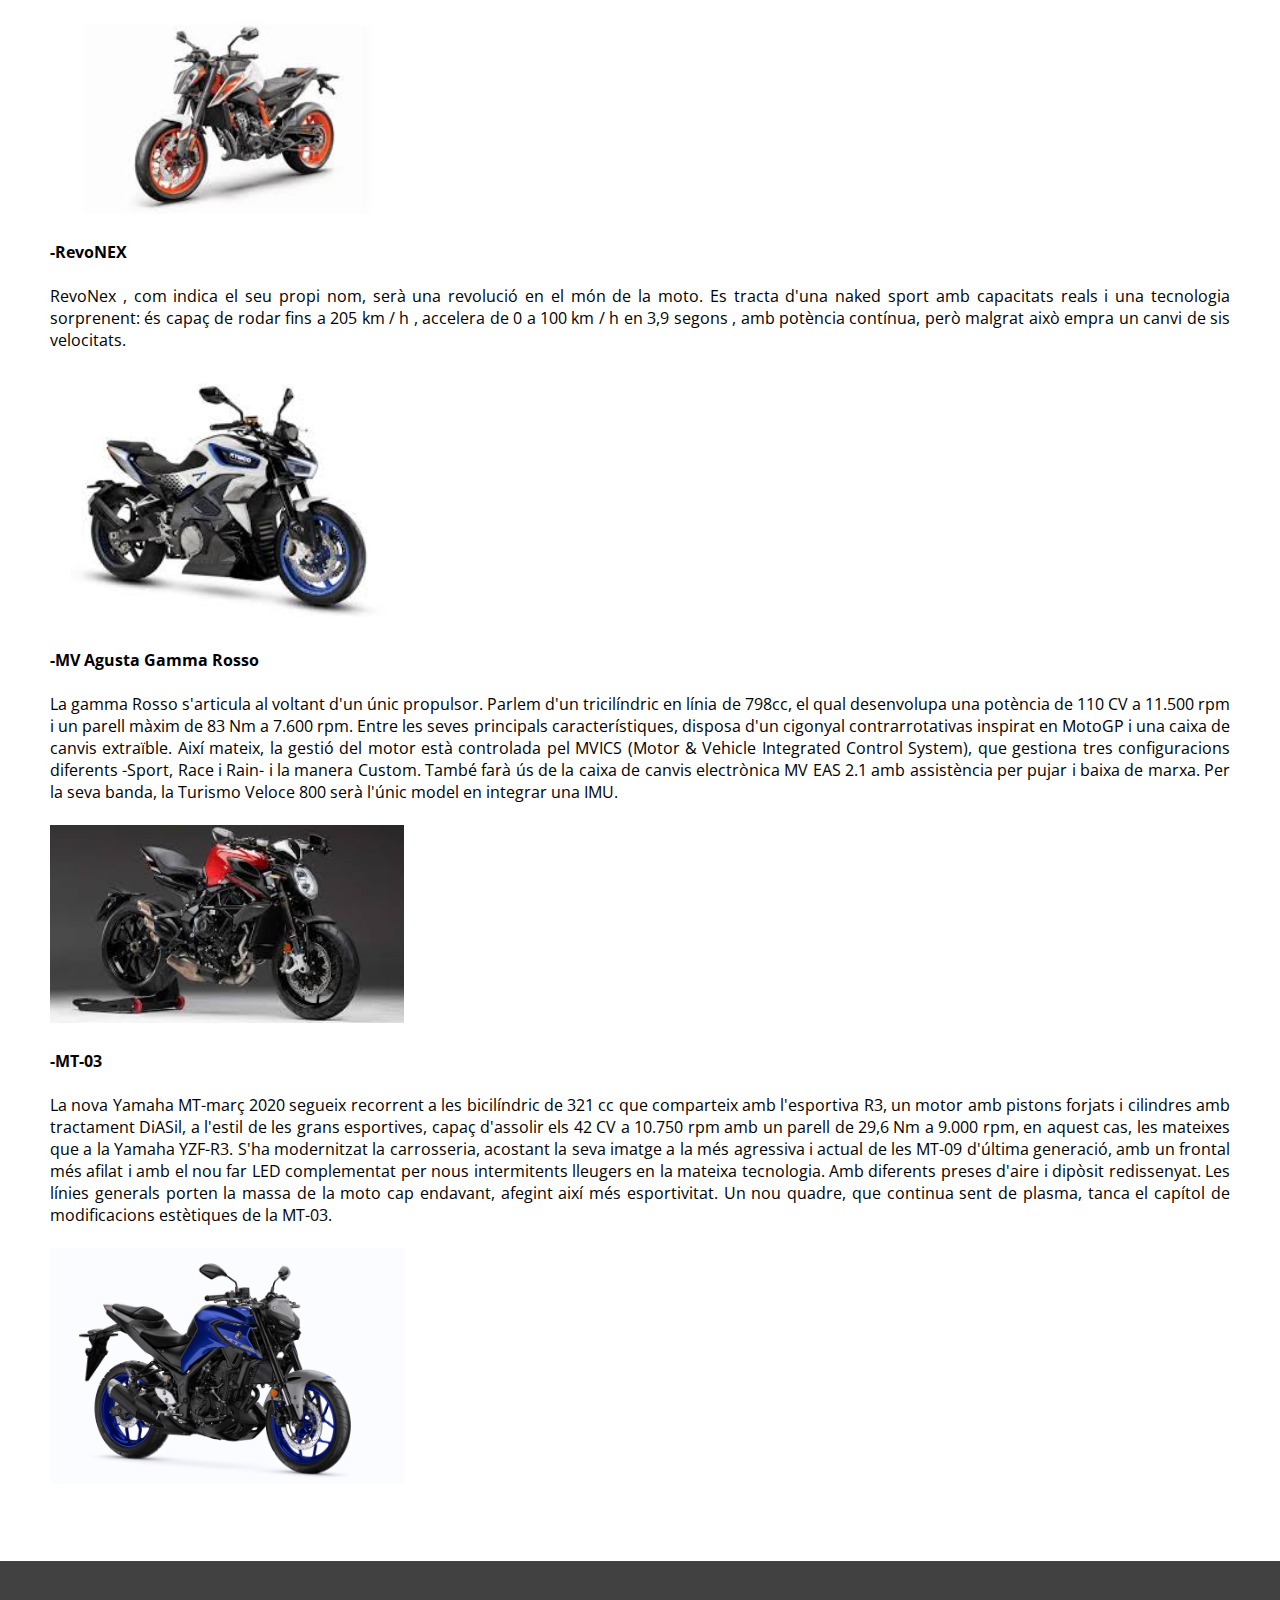
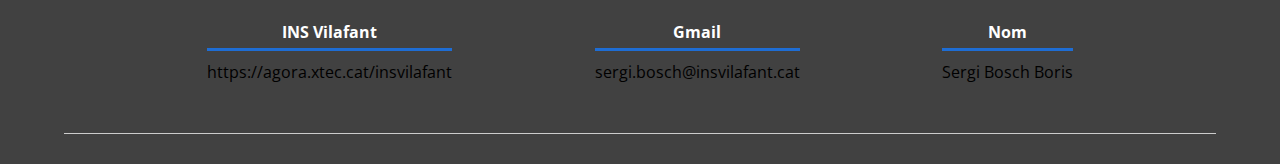
<file: productes-actuals.html>
<!DOCTYPE html>
<html lang="es">
<head>
  <meta charset="UTF-8">
  <meta name="viewport" content="width=device-width, initial-scale=1.0">
  <title>App Motors</title>
  <link rel="stylesheet" href="estilos.css">
  <link href="https://fonts.googleapis.com/css2?family=Open+Sans:wght@300;400;700;800&display=swap" rel="stylesheet">
</head>
<body>
  <header>
    <nav>
      <a href="index.html">Inici</a>
      <a href="#">Motors 2 temps</a>
      <a href="#">Motors 4 temps</a>
      <a href="#">Motors elèctrics</a>
    </nav>
    <section class="textos-header">
      <h1>App Motors</h1>
    </section>
    <!-- Generated by https://smooth.ie/blogs/news/svg-wavey-transitions-between-sections -->

<div class="wave" style="height: 150px; overflow: hidden;" ><svg viewBox="0 0 500 150" preserveAspectRatio="none" 
        style="height: 100%; width: 100%;">
        <path d="M0.00,49.98 C149.99,150.00 349.20,-49.98 500.00,49.98 L500.00,150.00 L0.00,150.00 Z"
            style="stroke: none; fill: #ffffff;"></path></svg></div>
  </header>
  <main>
    <section class="productes">
      <h2 class="titol">Productes Actuals</h2><br>
      <h4><span>-Aprilia RS 660 2020</span></h4>
      <p class="info-productes"><br>
        Cigonyal calat a 270º, de l'esportiva gran s'han agafat els seus conceptes tècnics i les seves mesures i s'han obtingut 100 CV en un motor més compacte i lleuger. Un alt valor de parell (encara no comunicat) i una electrònica de molt alt nivell, amb una fuita compacte i centrat asseguren una conducció dinàmica i eficaç, a el nivell d'unes sigles tan importants per a la marca com són "RS".
      </p><br>
      <img width="30%" src="img/Aprilia.jpg"><br><br>
      <h4><span>-Leoncino 800 2020</span></h4><br>
      <p class="info-productes">
        La Leoncino 800 utilitzarà el bicilíndric de 754cc refrigerat per aigua de 81,6 CV de potència a 9.000 rpm i 67 Nm de parell a 6.500 rpm. Aquest bloc treballa al costat d'una caixa de canvis de sis velocitats.
      </p><br>
      <img width="30%" src="img/lecino.jpg">
      <h4><span>-Bimota Tesi H2 2020</span></h4>
      <p class="info-productes"><br>
        Té un xassís Tesi modernitzat, components de primer ordre i un motor Kawasaki H2. No hi ha dades de quin nivell de potència portarà, perquè el propulsor pot superar els 300 CV, encara que el més lògic és pensar que estarà en xifres entre la H2 estàndard i una xifra assumible per a rodes "de carrer".
      </p><br>
      <img width="30%" src="img/Bimota.jpg"><br><br>
      <h4><span>-Ducati Panigale V4</span></h4>
      <p class="info-productes"><br>
        Un dels canvis que es poden apreciar a primera vista és que la V4 -i la V4 S- hereten diverses solucions que fins al moment eren exclusives de l'extrema Panigale V4 R. Per exemple, els apèndixs aerodinàmics. Però aquí no acaba la cosa perquè les versions 2020 afegeixen unes brànquies, una pantalla que ara és 15 mm més ampla per cada costat, així com uns carenats que creixen 38 mm per cada costat.
        L'objectiu no és altre que millorar l'estabilitat de la moto a altes velocitats. Així les coses, els nous models són capaços de generar fins a 30 kg de càrrega a una velocitat de 270 km / h. En el seu conjunt, aquestes solucions augmenten l'estabilitat en la frenada abans d'atacar un revolt, així com en el vèrtex de la mateixa.
      </p><br>
      <img width="30%" src="img/Ducati Panigale.jpg"><br><br>
      <h4><span>-Honda CBR 1000 RR-R Fireblade</span></h4>
      <p class="info-productes"><br>
        S'ha mantingut l'estructura de motor quatre a línia associada històricament a la denominació CB. S'ha seguit un esquema de carrera curta, amb cotes internes idèntiques a les presents a la RC 213 VS (81x48,5 mm enfront dels 76x55 mm anteriors, és a dir, el diàmetre màxim permès en MotoGP), equipant bieles de titani (redueixen el pes un 50% respecte a les d'acer Cr-Mo), pistons d'alumini forjat i una extensa sèrie de solucions per reduir friccions internes.
      </p><br>
      <img width="30%" src="img/HONDA CBR.jpg"><br><br>
      <h4><span>-Kawasaki Ninja 650</span></h4>
      <p class="info-productes"><br>
        La Kawasaki Ninja 650 prepara el seu motor per a les noves exigències Euro 5. Presenta un nou catalitzador més gran per netejar més profundament els gasos d'escapament. S'ha modificat per això tota la línia del tub d'escapament, atès que s'ha buscat a més una millor resposta en obertures a mig gas. En aquest mateix sentit, les preses d'admissió des de la caixa del filtre fins a les papallones s'han modificat. A la part cicle s'ha augmentat encara més la sensació de manejabilitat de la moto i per a això es munten ara uns nous pneumàtics Dunlop Sportmax Roadsport 2.
      </p><br>
      <img width="30%" src="img/Kawasaki.jpg"><br><br>
      <h4><span>-KTM Duke 890R 2020</span></h4>
      <p class="info-productes"><br>
        El xassís deriva del ja conegut Duke 790 , però com correspon a una "R" va acabat en taronja. S'han revisat geometries i s'ha buscat un comportament encara més esportiu. La resta de la part cicle també s'ha ajustat a aquesta faceta més radical: frens Brembo Stylema monobloc amb discos de 320 mm (300 a la 790) i suspensions WP Apex multiregulables davant i darrere, amb forquilla invertida de 43mm. Els pneumàtics, Michelin Powercup II també busquen aquestes majors capacitats "RR". Per si fos poc, la moto pesa 3 kilos menys que una 790: 166 kg en sec.
      </p><br>
      <img width="30%" src="img/KTM.jpg"><br><br>
      <h4><span>-RevoNEX</span></h4>
      <p class="info-productes"><br>
        RevoNex , com indica el seu propi nom, serà una revolució en el món de la moto. Es tracta d'una naked sport amb capacitats reals i una tecnologia sorprenent: és capaç de rodar fins a 205 km / h , accelera de 0 a 100 km / h en 3,9 segons , amb potència contínua, però malgrat això empra un canvi de sis velocitats.
      </p><br>
      <img width="30%" src="img/Revo.jpg"><br><br>
      <h4><span>-MV Agusta Gamma Rosso</span></h4>
      <p class="info-productes"><br>
        La gamma Rosso s'articula al voltant d'un únic propulsor. Parlem d'un tricilíndric en línia de 798cc, el qual desenvolupa una potència de 110 CV a 11.500 rpm i un parell màxim de 83 Nm a 7.600 rpm. Entre les seves principals característiques, disposa d'un cigonyal contrarrotativas inspirat en MotoGP i una caixa de canvis extraïble. Així mateix, la gestió del motor està controlada pel MVICS (Motor & Vehicle Integrated Control System), que gestiona tres configuracions diferents -Sport, Race i Rain- i la manera Custom. També farà ús de la caixa de canvis electrònica MV EAS 2.1 amb assistència per pujar i baixa de marxa. Per la seva banda, la Turismo Veloce 800 serà l'únic model en integrar una IMU.
      </p><br>
      <img width="30%" src="img/MV Agusta.jpg"><br><br>
      <h4><span>-MT-03</span></h4>
      <p class="info-productes"><br>
        La nova Yamaha MT-març 2020 segueix recorrent a les bicilíndric de 321 cc que comparteix amb l'esportiva R3, un motor amb pistons forjats i cilindres amb tractament DiASil, a l'estil de les grans esportives, capaç d'assolir els 42 CV a 10.750 rpm amb un parell de 29,6 Nm a 9.000 rpm, en aquest cas, les mateixes que a la Yamaha YZF-R3. S'ha modernitzat la carrosseria, acostant la seva imatge a la més agressiva i actual de les MT-09 d'última generació, amb un frontal més afilat i amb el nou far LED complementat per nous intermitents lleugers en la mateixa tecnologia. Amb diferents preses d'aire i dipòsit redissenyat. Les línies generals porten la massa de la moto cap endavant, afegint així més esportivitat. Un nou quadre, que continua sent de plasma, tanca el capítol de modificacions estètiques de la MT-03.
      </p><br>
      <img width="30%" src="img/MT-03.jpg"><br><br>
    </section>
  <footer>
    <div class="contenedor-footer">
      <div class="content-foo">
        <h4>INS Vilafant</h4>
        <p>https://agora.xtec.cat/insvilafant</p>
      </div>
      <div class="content-foo">
        <h4>Gmail</h4>
        <p>sergi.bosch@insvilafant.cat</p>
      </div>
      <div class="content-foo">
        <h4>Nom</h4>
        <p>Sergi Bosch Boris</p>
      </div>
    </div>
  </footer>
</body>
</html>
</file>
<file: estilos.css>
*{
    margin:0;
    padding: 0;
    box-sizing: border-box;
}

body{
    font-family: 'open sans';
}

.contenedor{
    padding: 60px 0;
    width: 90;
    max-width: 1000px;
    margin: auto;
    overflow: hidden;
}

.titulo{
    color: #1f4ac0fd;
    font-size: 30px;
    text-align: center;
    margin-bottom: 60px;
}

/* Header */

header{
    width: 100%;
    height: 600px;
    background: #8360c3;  /* fallback for old browsers */
    background: -webkit-linear-gradient(to right, #8360c38c, #2ebf9179), url(img/comprar-moto-nueva-990x660.jpg);
    /* Chrome 10-25, Safari 5.1-6 */
    background: linear-gradient(to right, #8360c38c, #2ebf9179), url(img/comprar-moto-nueva-990x660.jpg)
    /* W3C, IE 10+/ Edge, Firefox 16+, Chrome 26+, Opera 12+, Safari 7+ */
}

nav{
    text-align: right;
    padding: 30px 50px 0 0;
}

nav > a{
    color:#fff;
    font-weight: 300;
    text-decoration: none;
    margin-right: 10px;
}

nav > a:hover{
    text-decoration: underline;
}

header .textos-header{
    display: flex;
    height: 430px;
    width: 100%;
    align-items: center;
    justify-content: center;
    flex-direction: column;
    text-align: center;
}

.textos-header h1{
    font-size: 50px;
    color:#fff;
}

.textos-header h2{
    font-size: 30px;
    font-weight: 300;
    color: #fff;
}

.wave{
    position: absolute;
    bottom: 0;
    width: 100%;
}

/* About us */

.contenedor-sobre-nosotros{
    display: flex;
    justify-content: space-evenly;
}

.imagen-about-us{
    width: 48%;
}

.sobre-nosotros .contenido-textos{
    width: 48%;
}

.contenido-textos h3{
    margin-bottom: 15px;
}

.contenido-textos h3 span{
    background: #1b5ca1;
    color: #fff;
    border-radius: 50%;
    display: inline-block;
    text-align: center;
    width: 30px;
    height: 30px;
    padding: 2px;
    box-shadow: 0 0 6px 0 rgba(0, 0, 0, .5);
    margin-right: 5px;
}

.contenido-textos p{
    padding: 0px 0px 30px 15px;
    font-weight: 300;
    text-align: justify;
}

/* Galeria */

.portafolio{
    background: #f2f2f2;
}

.galeria-port{
    display: flex;
    justify-content: space-evenly;
    flex-wrap: wrap;
}

.imagen-port{
    width: 24%;
    margin-bottom: 10px;
    height: 200px;
    overflow: hidden;
    position: relative;
    cursor: pointer;
    box-shadow: 0 0 6px 0 rgba(0, 0, 0, .5);
}

.imagen-port > img{
    width: 100%;
    height: 100%;
    object-fit: cover;
    display: block;
}

.tipus-motors1 {
    margin-right: 600px
}
.tipus-motors2 {
    margin-top: -20px;
    margin-left: 300px
}

.tipus-motors3 {
    margin-top: -20px;
    margin-left: 40px;
}


/* footer*/

footer{
    background: #414141;
    padding: 60px 0 30px 0;
    margin: auto;
    overflow: hidden;
}

.contenedor-footer{
    display: flex;
    width: 90%;
    justify-content: space-evenly;
    margin: auto;
    padding-bottom: 50px;
    border-bottom: 1px solid #ccc;
}

.content-foo{
    text-align: center;
}

.content-foo h4{
    color: #fff;
    border-bottom: 3px solid #1e6dd4;
    padding-bottom: 5px;
    margin-bottom: 10px;
}

/*Productes Actual*/

.productes {
    padding: 50px;
}

.info-productes {
    text-align: justify;
}
</file>
